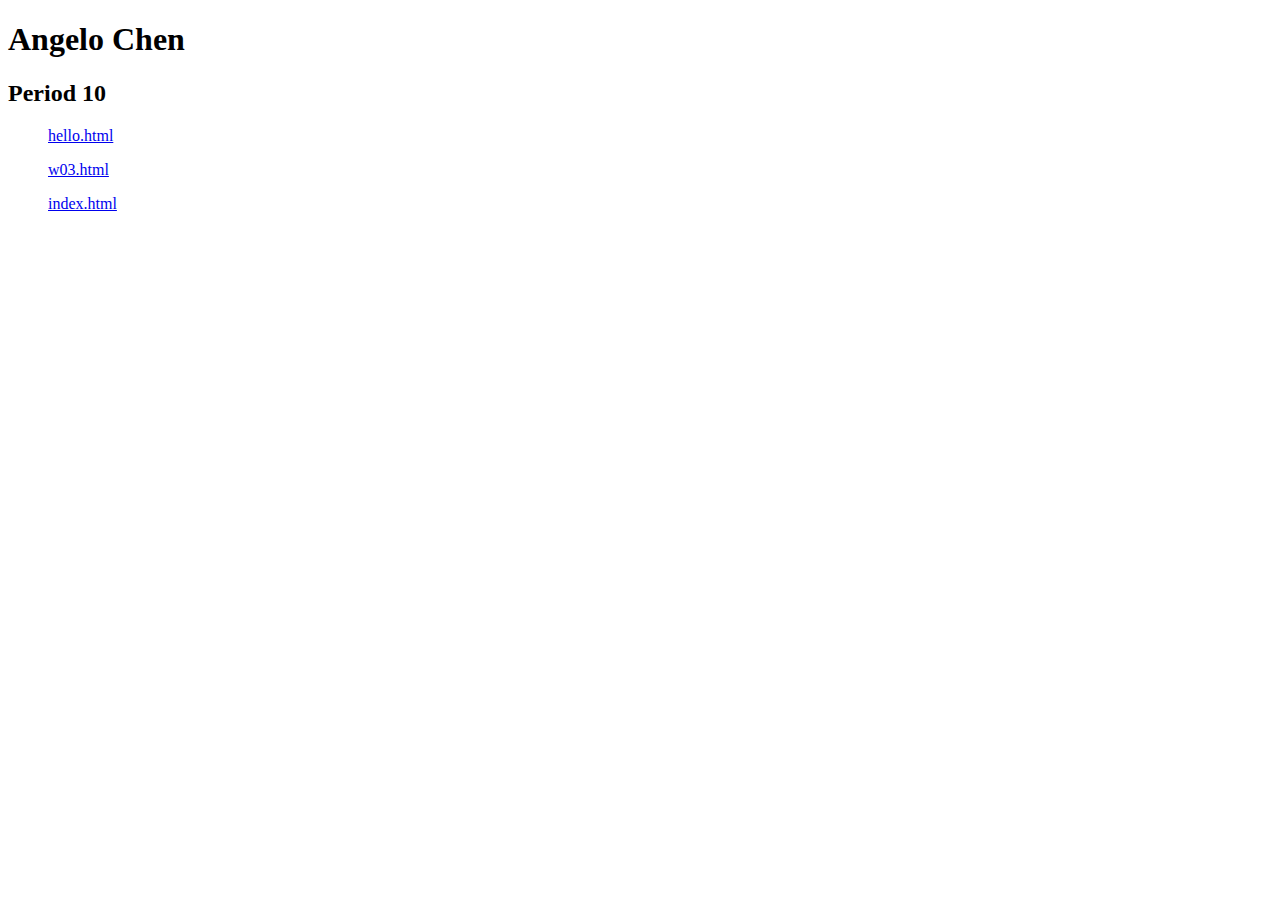
<file: index.html>
<!DOCTYPE html>
<html lang = "en">
<head>
<meta charset = "utf-8">
</head>
<body>
<h1> Angelo Chen </h1>
<h2> Period 10 </h2>
<ul> <a href = "http://homer.stuy.edu/~achen65/hello.html"> hello.html </a> </ul>
<ul> <a href = "http://homer.stuy.edu/~achen65/w03.html"> w03.html </a> </ul>
<ul> <a href = "http://homer.stuy.edu/~achen65/index.html"> index.html </a> </ul>
</body>
</html>
</file>
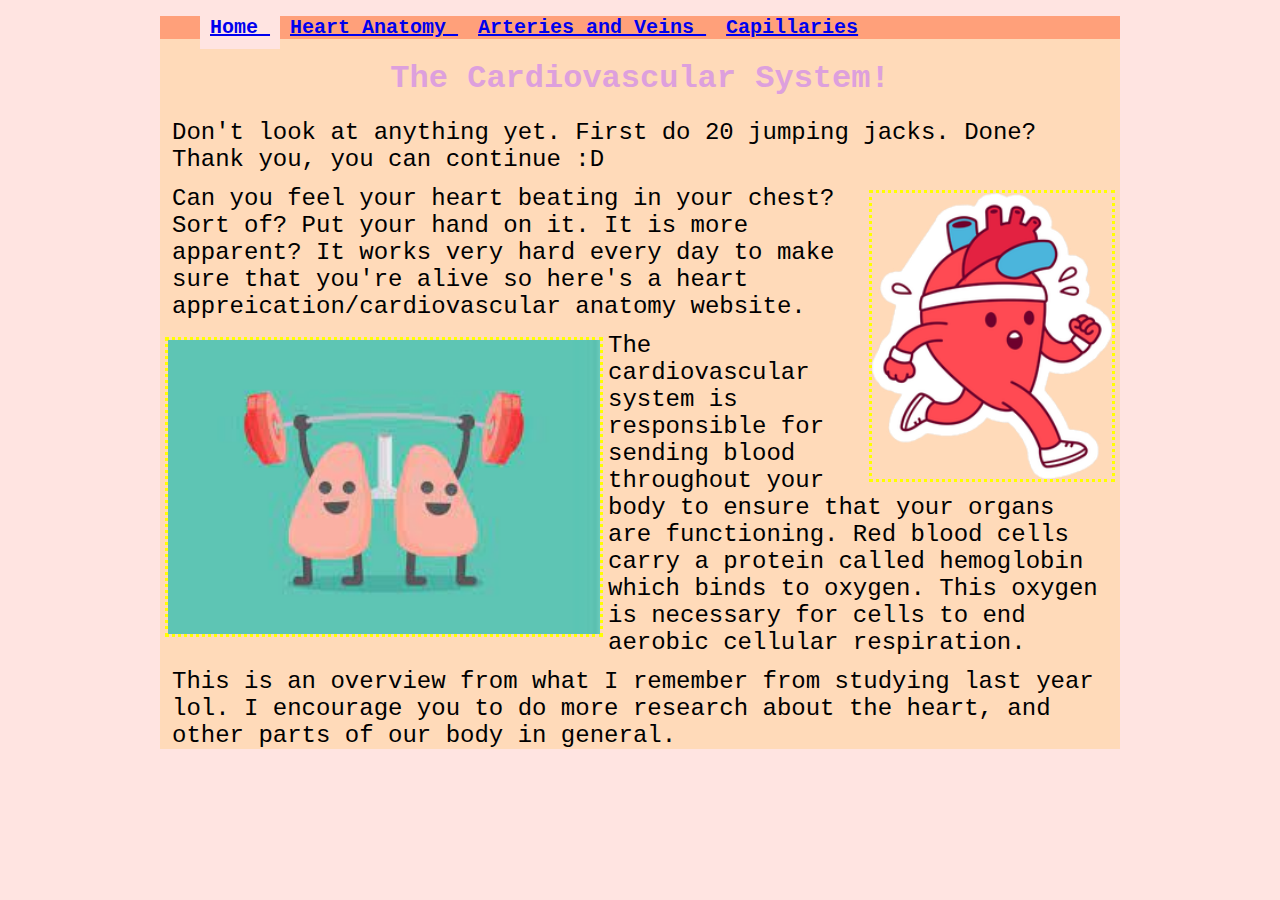
<file: site/index.html>
<!DOCTYPE html>
<html lang ="en">
<head>
<meta charset = "utf-8">
<link href="mystyle.css" rel="stylesheet">
</head>

<body>
<nav>
  <ul>
<li class="current"> <a href="http://homer.stuy.edu/~achen65/site/index.html"> Home </a> </li>
   <li> <a href="http://homer.stuy.edu/~achen65/site/p0.html"> Heart Anatomy </a> </li>
    <li> <a href="http://homer.stuy.edu/~achen65/site/p1.html"> Arteries and Veins </a> </li>
    <li>  <a href="http://homer.stuy.edu/~achen65/site/p2.html"> Capillaries </a> </li>
  </ul>
</nav>
<h1> The Cardiovascular System! </h1>
  <p> Don't look at anything yet. First do 20 jumping jacks. Done? Thank you, you can continue :D </p>
  <img class="heart" src="images/runrunrun.png">
  <p> Can you feel your heart beating in your chest? Sort of? Put your hand on it. It is more apparent? It works very hard every day
  to make sure that you're alive so here's a heart appreication/cardiovascular anatomy website. </p>
  <img class ="lung" src="images/LUNGS.jpeg"> 
  <p>The cardiovascular system is responsible for sending blood throughout your body to ensure that your organs are functioning. Red blood cells carry a protein called
  hemoglobin which binds to oxygen. This oxygen is necessary for cells to end aerobic cellular respiration. </p>

  <p> This is an overview from what I remember from studying last year lol. I encourage you to do more research about the heart, and
  other parts of our body in general. </p>

</body>
</html>
</file>
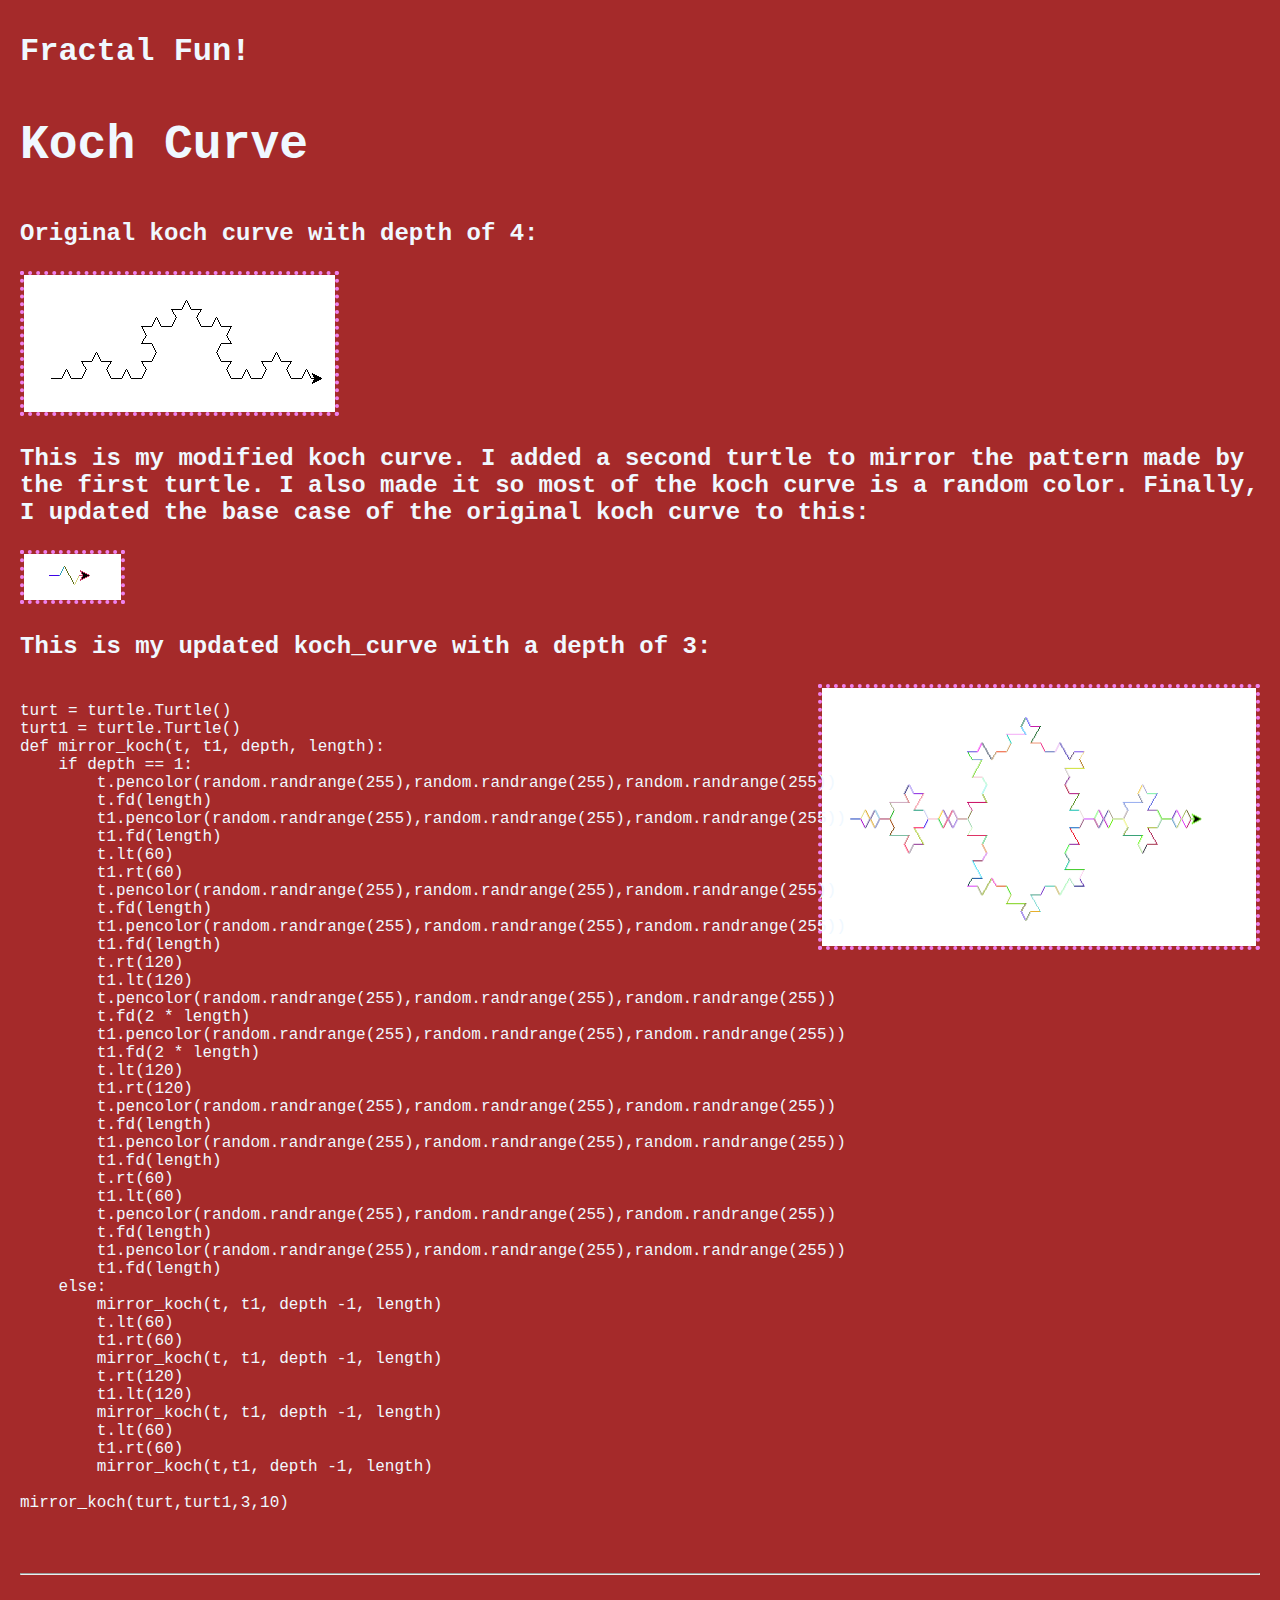
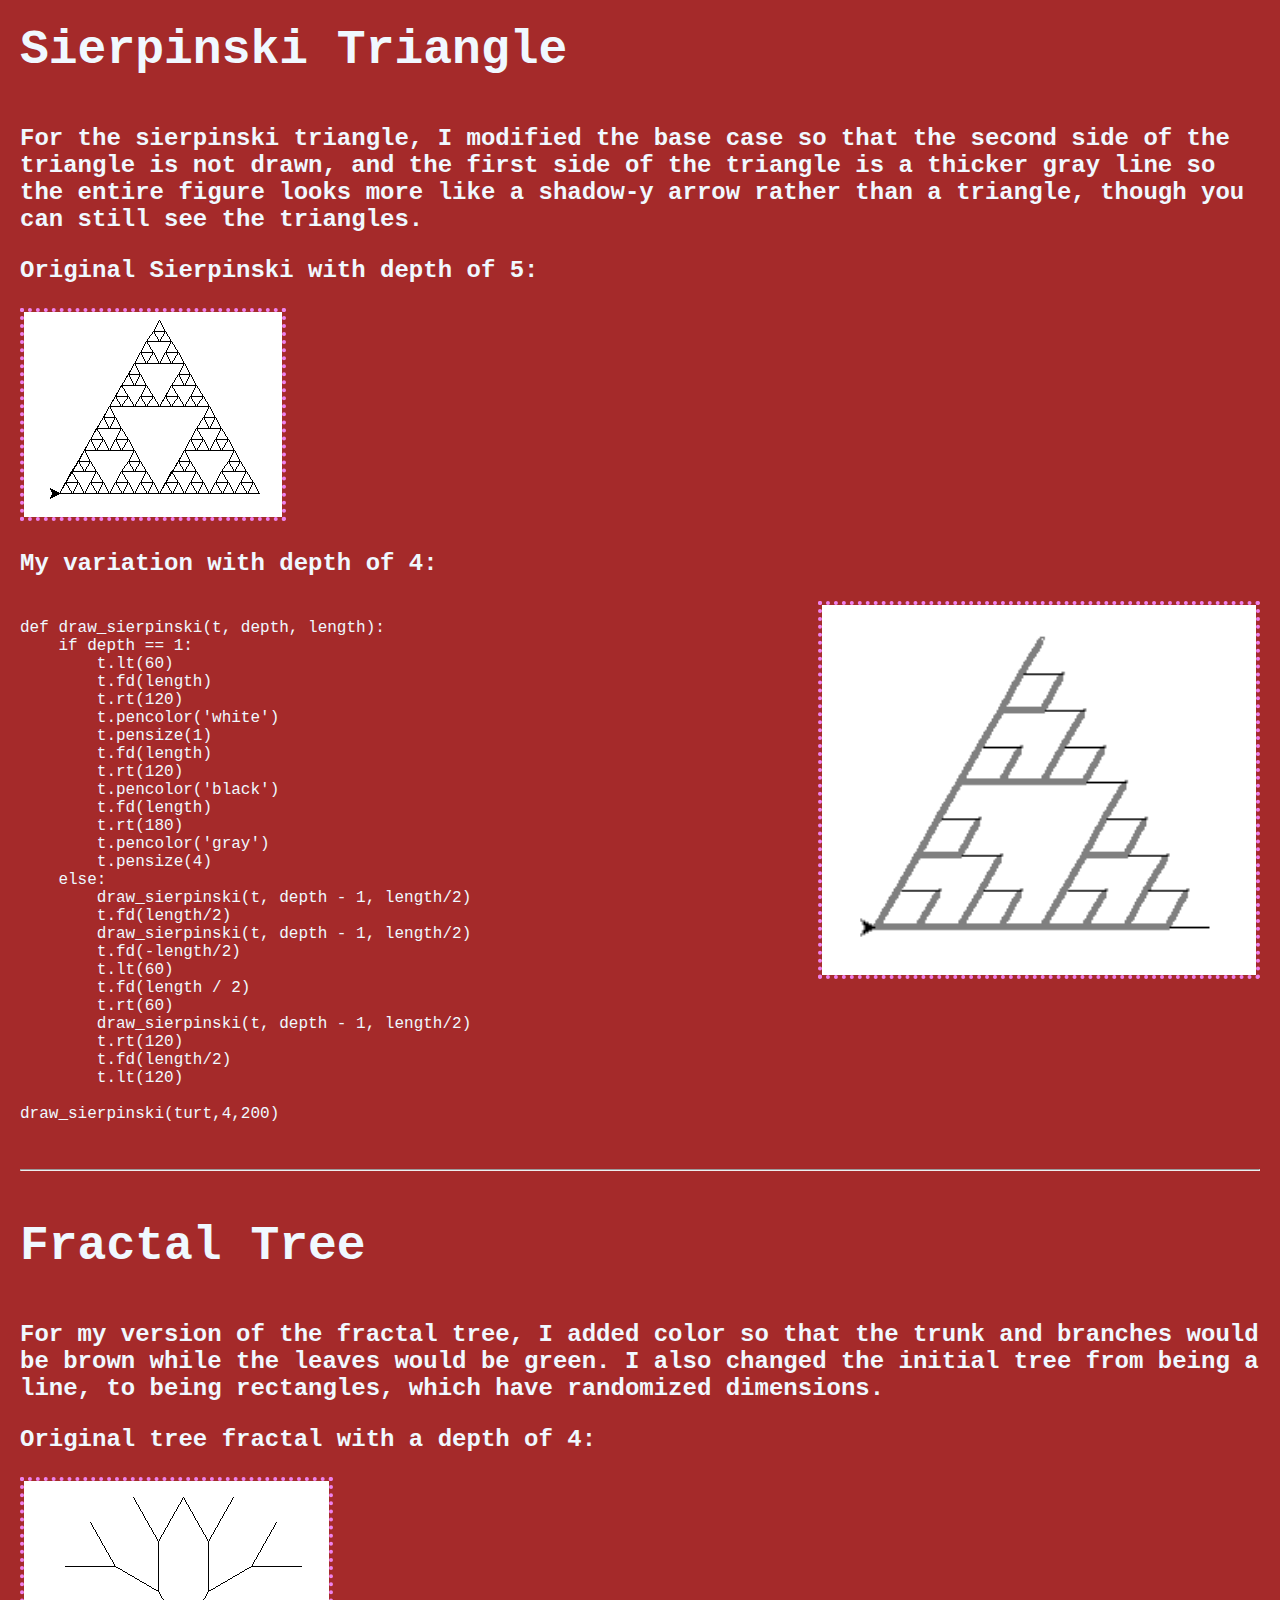
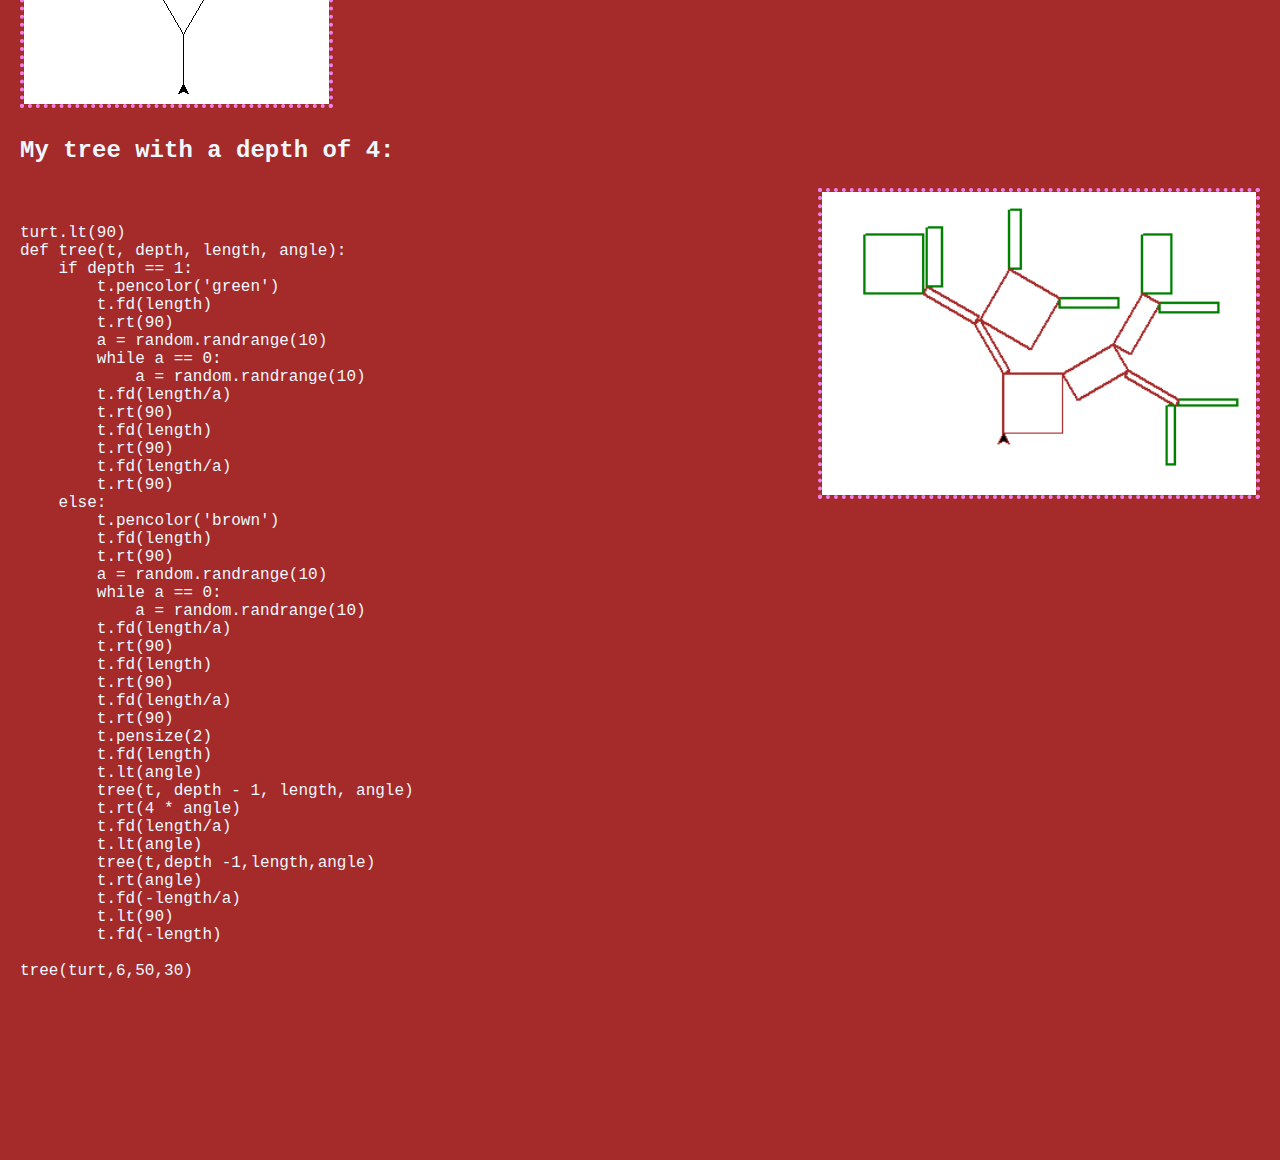
<file: 10_web/fractals.html>
<!DOCTYPE html>
<html lang ="en">
<head>
<meta charset = "utf-8">
<link href="fractals.css" rel="stylesheet">
</head>

<body>

<h1> Fractal Fun! </h1>

<h3>Koch Curve</h3>
<p>Original koch curve with depth of 4: </p>
    
<img src ="images/orig_koch.png">
    
<p>This is my modified koch curve. I added a second turtle to mirror the pattern made by the first turtle. 
I also made it so most of the koch curve is a random color. Finally, I updated the base case of the original koch 
curve to this: </p>
    
<img src ="images/koch_start.png">

<p> This is my updated koch_curve with a depth of 3:</p>
<img class = "own" src="images/mirrored_koch.png">
<pre> <code>
turt = turtle.Turtle()
turt1 = turtle.Turtle()
def mirror_koch(t, t1, depth, length):
    if depth == 1:
        t.pencolor(random.randrange(255),random.randrange(255),random.randrange(255))
        t.fd(length)
        t1.pencolor(random.randrange(255),random.randrange(255),random.randrange(255))
        t1.fd(length)
        t.lt(60)
        t1.rt(60)
        t.pencolor(random.randrange(255),random.randrange(255),random.randrange(255))
        t.fd(length)
        t1.pencolor(random.randrange(255),random.randrange(255),random.randrange(255))
        t1.fd(length)
        t.rt(120)
        t1.lt(120)
        t.pencolor(random.randrange(255),random.randrange(255),random.randrange(255))
        t.fd(2 * length)
        t1.pencolor(random.randrange(255),random.randrange(255),random.randrange(255))
        t1.fd(2 * length)
        t.lt(120)
        t1.rt(120)
        t.pencolor(random.randrange(255),random.randrange(255),random.randrange(255))
        t.fd(length)
        t1.pencolor(random.randrange(255),random.randrange(255),random.randrange(255))
        t1.fd(length)
        t.rt(60)
        t1.lt(60)
        t.pencolor(random.randrange(255),random.randrange(255),random.randrange(255))
        t.fd(length)
        t1.pencolor(random.randrange(255),random.randrange(255),random.randrange(255))
        t1.fd(length)
    else:
        mirror_koch(t, t1, depth -1, length)
        t.lt(60)
        t1.rt(60)
        mirror_koch(t, t1, depth -1, length)
        t.rt(120)
        t1.lt(120)
        mirror_koch(t, t1, depth -1, length)
        t.lt(60)
        t1.rt(60)
        mirror_koch(t,t1, depth -1, length)
        
mirror_koch(turt,turt1,3,10)
  
</code>
  
</pre>

    <hr>
<h3>Sierpinski Triangle</h3>

<p>For the sierpinski triangle, I modified the base case so that the second side of the triangle
is not drawn, and the first side of the triangle is a thicker gray line so the entire figure
looks more like a shadow-y arrow rather than a triangle, though you can still see
the triangles. </p>

<p>Original Sierpinski with depth of 5:</p>

<img src ="images/triangle_orig.png">

<p>My variation with depth of 4:</p>

<img class="own" src="images/sierpinski.png">
    <pre>
        <code>
def draw_sierpinski(t, depth, length):
    if depth == 1:
        t.lt(60)
        t.fd(length)
        t.rt(120)
        t.pencolor('white')
        t.pensize(1)
        t.fd(length)
        t.rt(120)
        t.pencolor('black')
        t.fd(length)
        t.rt(180)
        t.pencolor('gray')
        t.pensize(4)
    else:
        draw_sierpinski(t, depth - 1, length/2)
        t.fd(length/2)
        draw_sierpinski(t, depth - 1, length/2)
        t.fd(-length/2)
        t.lt(60)
        t.fd(length / 2)
        t.rt(60)
        draw_sierpinski(t, depth - 1, length/2)
        t.rt(120)
        t.fd(length/2)
        t.lt(120)

draw_sierpinski(turt,4,200)
        </code>
    </pre>
    
<hr>
    
<h3>Fractal Tree</h3>
<p>For my version of the fractal tree, I added color so that the trunk and branches would be brown while the leaves would be green.
I also changed the initial tree from being a line, to being rectangles, which have randomized dimensions. </p>

<p>Original tree fractal with a depth of 4: </p>

<img src ="images/tree_orig.png">

<p>My tree with a depth of 4:</p>
<img class ="own" src="images/tree.png">

    <pre>
        <code>
            
turt.lt(90)
def tree(t, depth, length, angle):
    if depth == 1:
        t.pencolor('green')
        t.fd(length)
        t.rt(90)
        a = random.randrange(10)
        while a == 0:
            a = random.randrange(10)
        t.fd(length/a)
        t.rt(90)
        t.fd(length)
        t.rt(90)
        t.fd(length/a)
        t.rt(90)
    else:
        t.pencolor('brown')
        t.fd(length)
        t.rt(90)
        a = random.randrange(10)
        while a == 0:
            a = random.randrange(10)
        t.fd(length/a)
        t.rt(90)
        t.fd(length)
        t.rt(90)
        t.fd(length/a)
        t.rt(90)
        t.pensize(2)
        t.fd(length)
        t.lt(angle)
        tree(t, depth - 1, length, angle)
        t.rt(4 * angle)
        t.fd(length/a)
        t.lt(angle)
        tree(t,depth -1,length,angle)
        t.rt(angle)
        t.fd(-length/a)
        t.lt(90)
        t.fd(-length)    

tree(turt,6,50,30)
        </code>
    </pre>
</body>
</file>
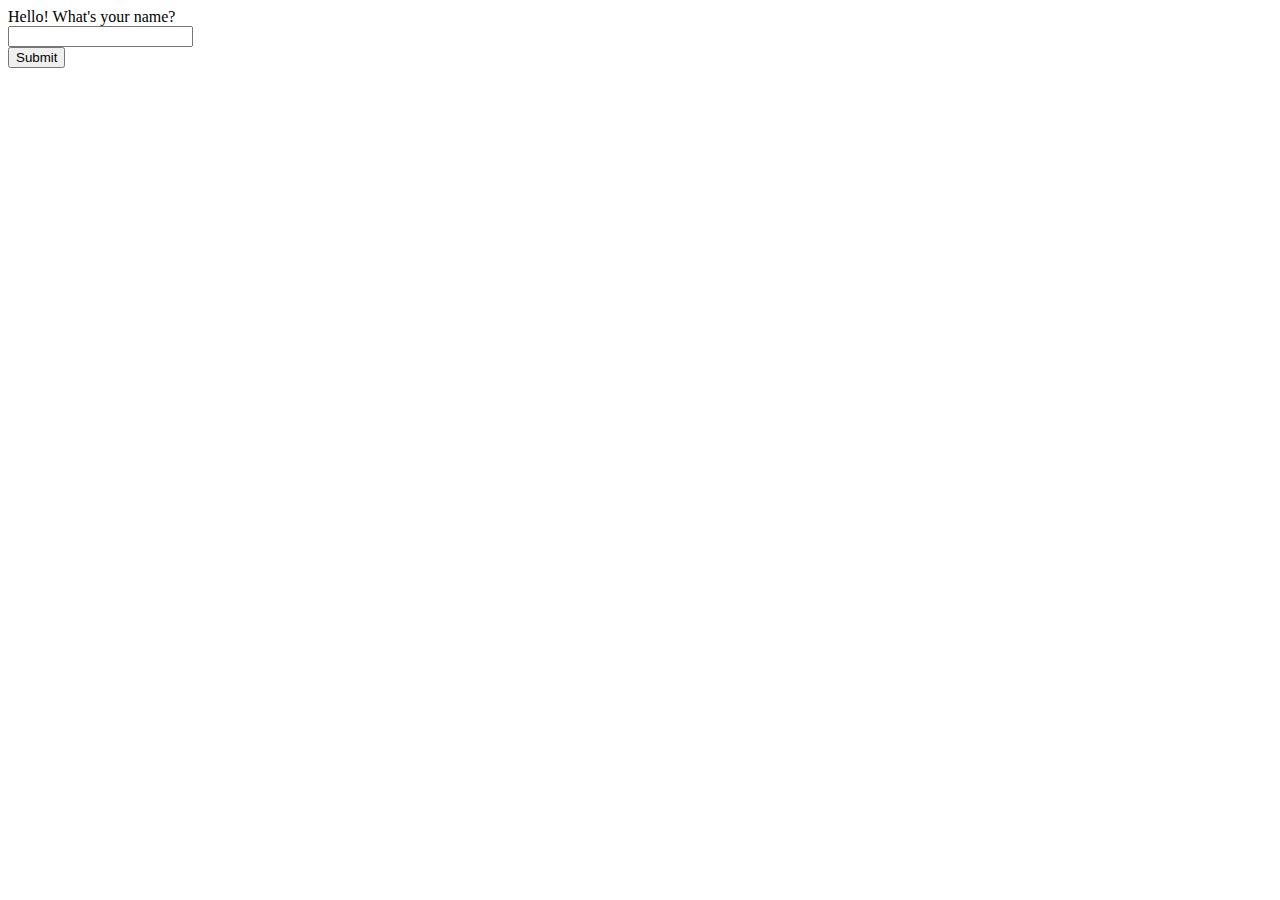
<file: python/playing.html>
<!DOCTYPE html>
<html lang="en">
  <head>
    <meta charset="utf-8">
    <title>
      Hello
    </title>
  </head>

  <body>
  <t1> Hello! What's your name?  </t1>
    <form action = "playing.py" method = "GET">
    
      <input type = "text" name = "name" value = "">
      <br>
      <input type = "submit" name = "Submit">
    </form>

  </body>

</html>
</file>
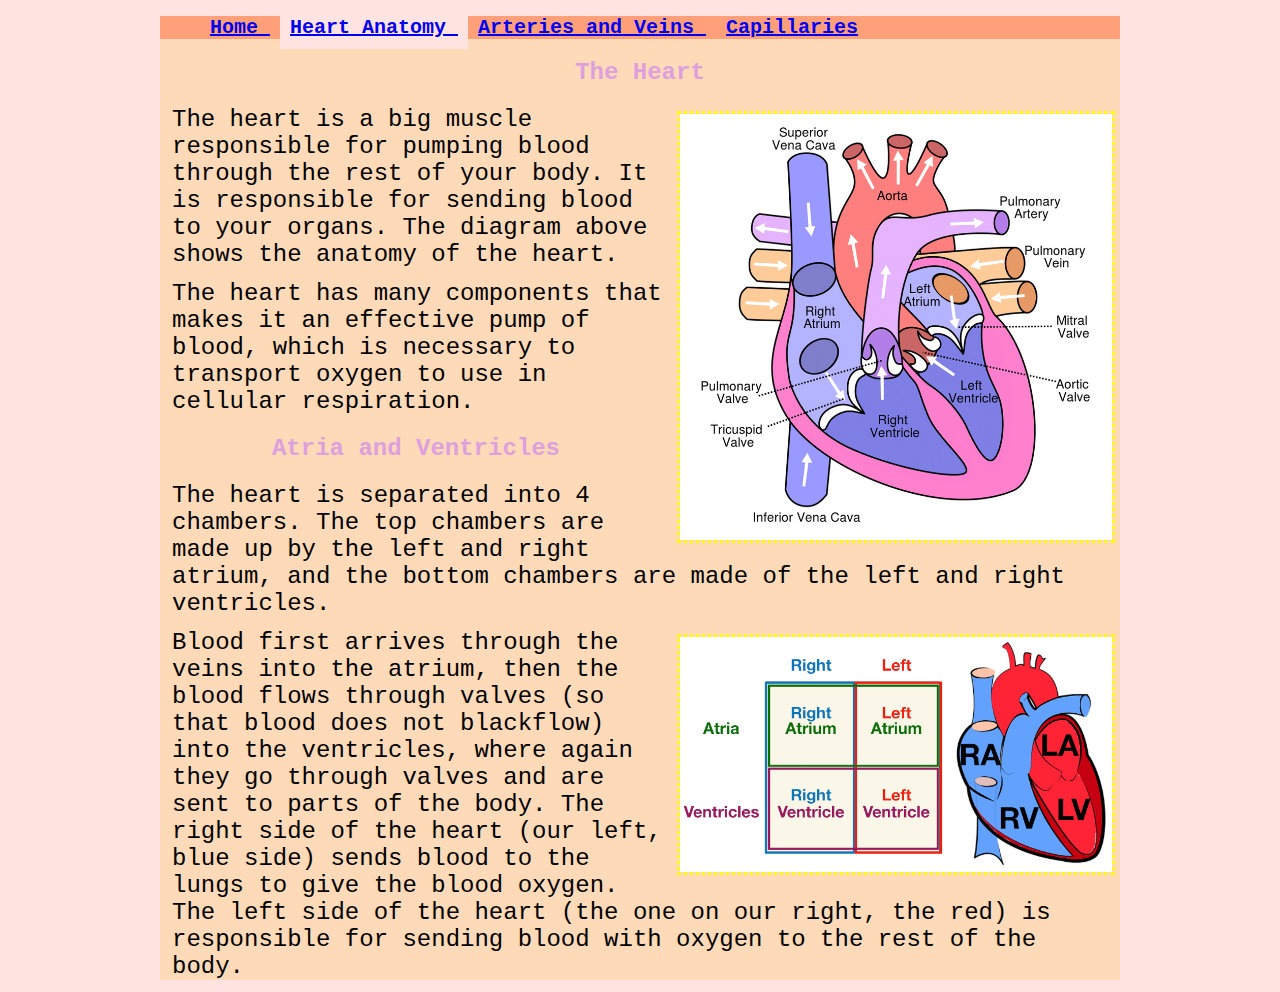
<file: site/p0.html>
<!DOCTYPE html>
<html lang ="en">
<head>
 <link href="mystyle.css" rel="stylesheet">
<meta charset = "utf-8">
</head>

<body>
<nav>
  <ul>
<li> <a href="http://homer.stuy.edu/~achen65/site/index.html"> Home </a> </li>
   <li class="current"> <a href="http://homer.stuy.edu/~achen65/site/p0.html"> Heart Anatomy </a> </li>
    <li> <a href="http://homer.stuy.edu/~achen65/site/p1.html"> Arteries and Veins </a> </li>
    <li>  <a href="http://homer.stuy.edu/~achen65/site/p2.html"> Capillaries </a> </li>
  </ul>
</nav>
<h2> The Heart </h2>
<img src="images/heart.png">
<p> The heart is a big muscle responsible for pumping blood
  through the rest of your body. It is responsible for sending blood to your organs.
The diagram above shows the anatomy of the heart.</p>

<p> The heart has many components that makes it an effective pump of blood, which 
  is necessary to transport oxygen to use in cellular respiration. </p>

  <h2>Atria and Ventricles </h2>
  <p> The heart is separated into 4 chambers. The top chambers are made up by the left and right atrium, and the bottom 
  chambers are made of the left and right ventricles. </p>
 <img src="images/FUN.png">
  <p>Blood first arrives through the veins into the atrium, then the blood flows through valves (so that blood does not blackflow) 
  into the ventricles, where again they go through valves and are sent to parts of the body. The right
    side of the heart (our left, blue side) sends blood to the lungs to give the blood oxygen. The left side of the heart 
  (the one on our right, the red) is responsible for sending blood with oxygen to the rest of the body. </p>

</body>

</html>
</file>
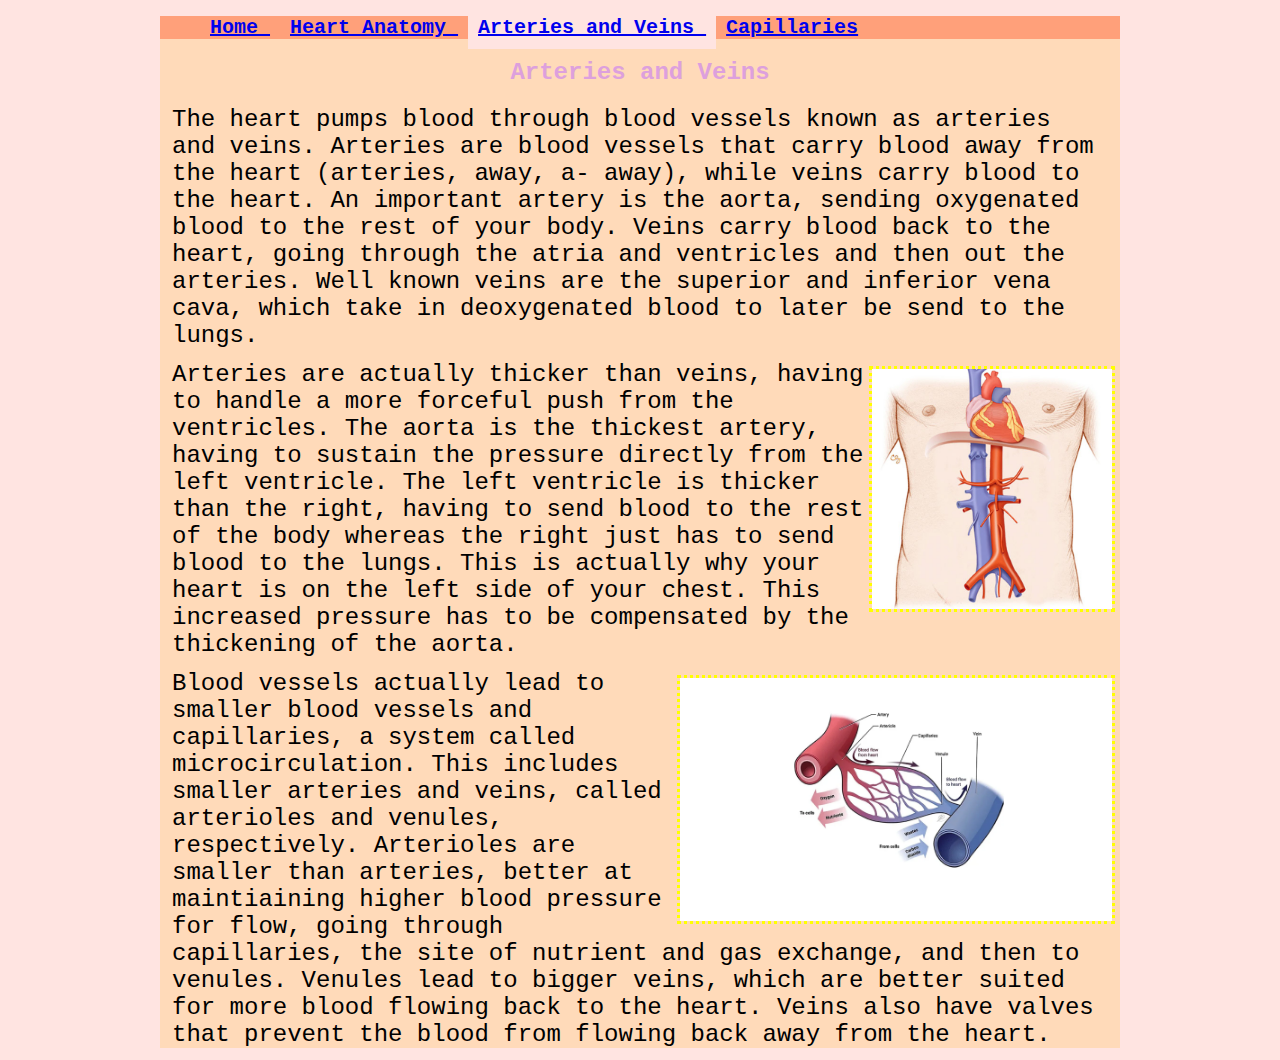
<file: site/p1.html>
<!DOCTYPE html>
<html lang ="en">
<head>
 <link href="mystyle.css" rel="stylesheet">
<meta charset = "utf-8">
</head>

<body>
<nav>
  <ul>
<li> <a href="http://homer.stuy.edu/~achen65/site/index.html"> Home </a> </li>
   <li> <a href="http://homer.stuy.edu/~achen65/site/p0.html"> Heart Anatomy </a> </li>
    <li class="current"> <a href="http://homer.stuy.edu/~achen65/site/p1.html"> Arteries and Veins </a> </li>
    <li>  <a href="http://homer.stuy.edu/~achen65/site/p2.html"> Capillaries </a> </li>
  </ul>
</nav>
<h2> Arteries and Veins  </h2>
 <p> The heart pumps blood through blood vessels known as arteries and veins. Arteries are blood vessels that carry blood away from the heart (arteries, away, a- away), while
 veins carry blood to the heart. An important artery is the aorta, sending oxygenated blood to the rest of your body. Veins carry blood back to the heart, going through the atria and ventricles
  and then out the arteries. Well known veins are the superior and inferior vena cava, which take in deoxygenated blood to later be send to the lungs. </p>
 <img class="heart" src="images/aorta.jpg">

  <p>Arteries are actually thicker than veins, having to handle a more forceful push from the ventricles. The aorta is the thickest artery, having to sustain the pressure directly 
  from the left ventricle. The left ventricle is thicker than the right, having to send blood to the rest of the body whereas the right just has to send blood to the lungs. 
  This is actually why your heart is on the left side of your chest. This increased pressure has to be compensated by the thickening of the aorta. </p>
 <img src="images/fun.png">


 <p>Blood vessels actually lead to smaller blood vessels and capillaries, a system called microcirculation. This includes smaller arteries and veins, called arterioles and venules, respectively. 
 Arterioles are smaller than arteries, better at maintiaining higher blood pressure for flow, going through capillaries, the site of nutrient and gas exchange, and then to venules. Venules
 lead to bigger veins, which are better suited for more blood flowing back to the heart. Veins also have valves that prevent the blood from flowing back away from the heart. </p>
 

</body>

</html>
</file>
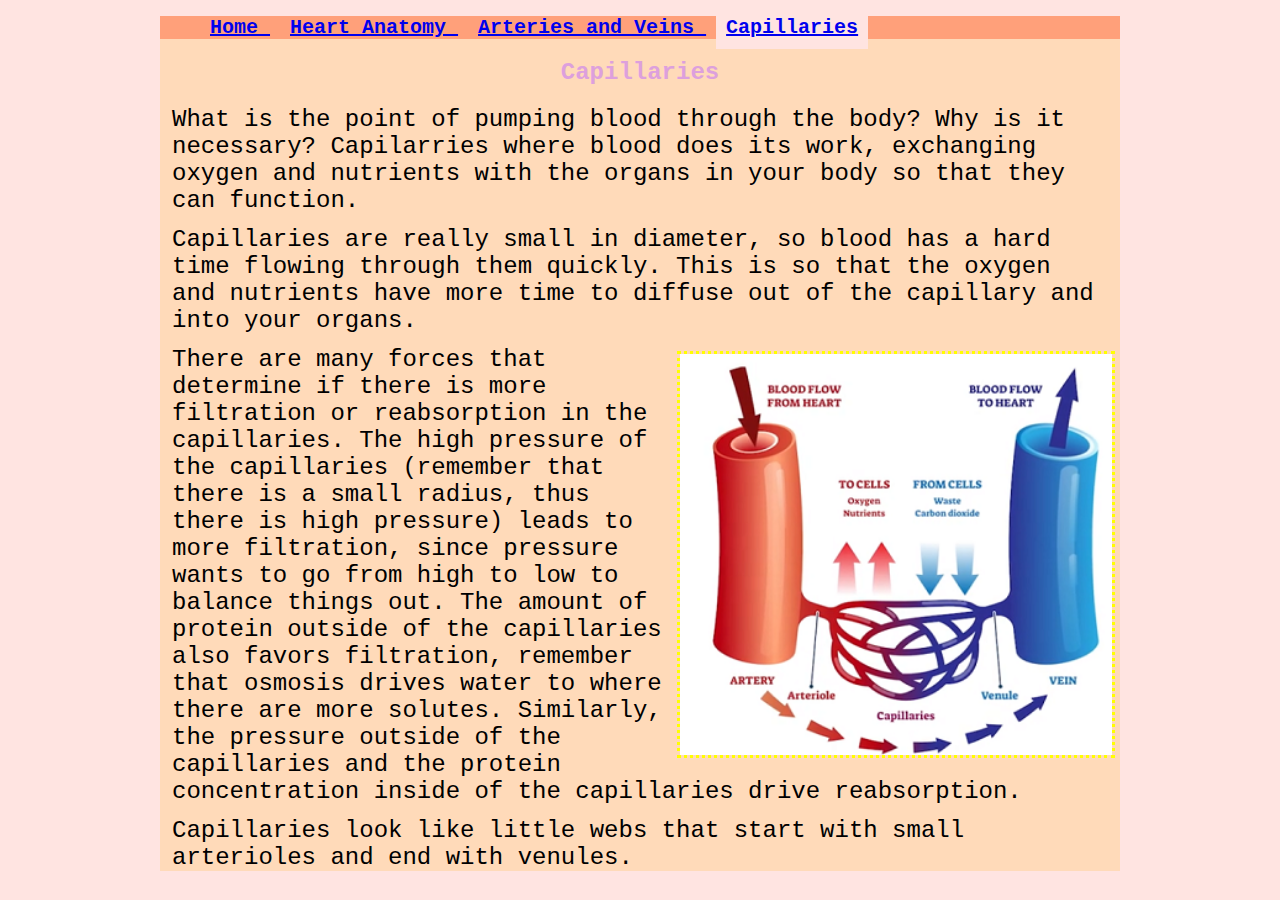
<file: site/p2.html>
<!DOCTYPE html>
<html lang ="en">
<head>
 <link href="mystyle.css" rel="stylesheet">
<meta charset = "utf-8">
</head>

<body>
<nav>
  <ul>
<li> <a href="http://homer.stuy.edu/~achen65/site/index.html"> Home </a> </li>
   <li> <a href="http://homer.stuy.edu/~achen65/site/p0.html"> Heart Anatomy </a> </li>
    <li> <a href="http://homer.stuy.edu/~achen65/site/p1.html"> Arteries and Veins </a> </li>
    <li class="current">  <a href="http://homer.stuy.edu/~achen65/site/p2.html"> Capillaries </a> </li>
  </ul>
</nav>
<h2> Capillaries </h2>

<p> What is the point of pumping blood through the body? Why is it necessary? Capilarries where blood does its work, exchanging oxygen and nutrients with the 
organs in your body so that they can function. </p>

<p> Capillaries are really small in diameter, so blood has a hard time flowing through them quickly. This is so that the oxygen and nutrients have more time to diffuse out of 
the capillary and into your organs. </p>
 <img src="images/capillary.jpeg">

 <p> There are many forces that determine if there is more filtration or reabsorption in the capillaries. The high pressure of the capillaries (remember that there is a small radius, thus there is high pressure)
  leads to more filtration, since pressure wants to go from high to low to balance things out. The amount of protein outside of the capillaries also favors filtration, remember that osmosis 
  drives water to where there are more solutes. Similarly, the pressure outside of the capillaries and the protein concentration inside of the capillaries drive reabsorption. 

<p> Capillaries look like little webs that start with small arterioles and end with venules. </p>

</body>

</html>
</file>
<file: site/mystyle.css>
html {
font-family: Courier, monospace;
  background-color: #FFE4E1;
}
body {
background-color: #FFDAB9;
width: 75%;
  margin: auto;
}
nav {
  display: inline
  font-weight: bold;
  background-color: #FFA07A;

}
p {
  font-size: 24px;
  margin: 12px;

}
h1 {
  text-align: center;
  color: #DDA0DD;

}


h2
{
  text-align: center;
  color: #DDA0DD
}

li {
  display: inline;
  padding: 10px;
  font-size: 20px;
  color: #DDA0DD;
  font-weight: bold;
}

img {
float: right;
  width: 45%;
  height: 45%;
  margin: 5px;
 border: 3px dotted yellow;
}

.current {

background-color: #FFE4E1;
}

.lung {
  float: left;
}

.heart {
width: 25%;
height: 25%;
  
}
</file>
<file: 10_web/fractals.css>
body {
  color: #F0F8FF;
  background-color: brown

  
}

html {
  font-family: "Courier New", Courier, monospace;
  margin: 12px;
}

p {
  font-size: 24px;
  font-weight: bold;

}

h3{
  align: center; 
  font-size: 48px;

}

.own {
  float: right;
  width: 35%;
  height: 35%; 
}

img {
  border: dotted 4px violet;
}
code {
  text-align: left;
  font-size: 16px;
  
}
</file>
